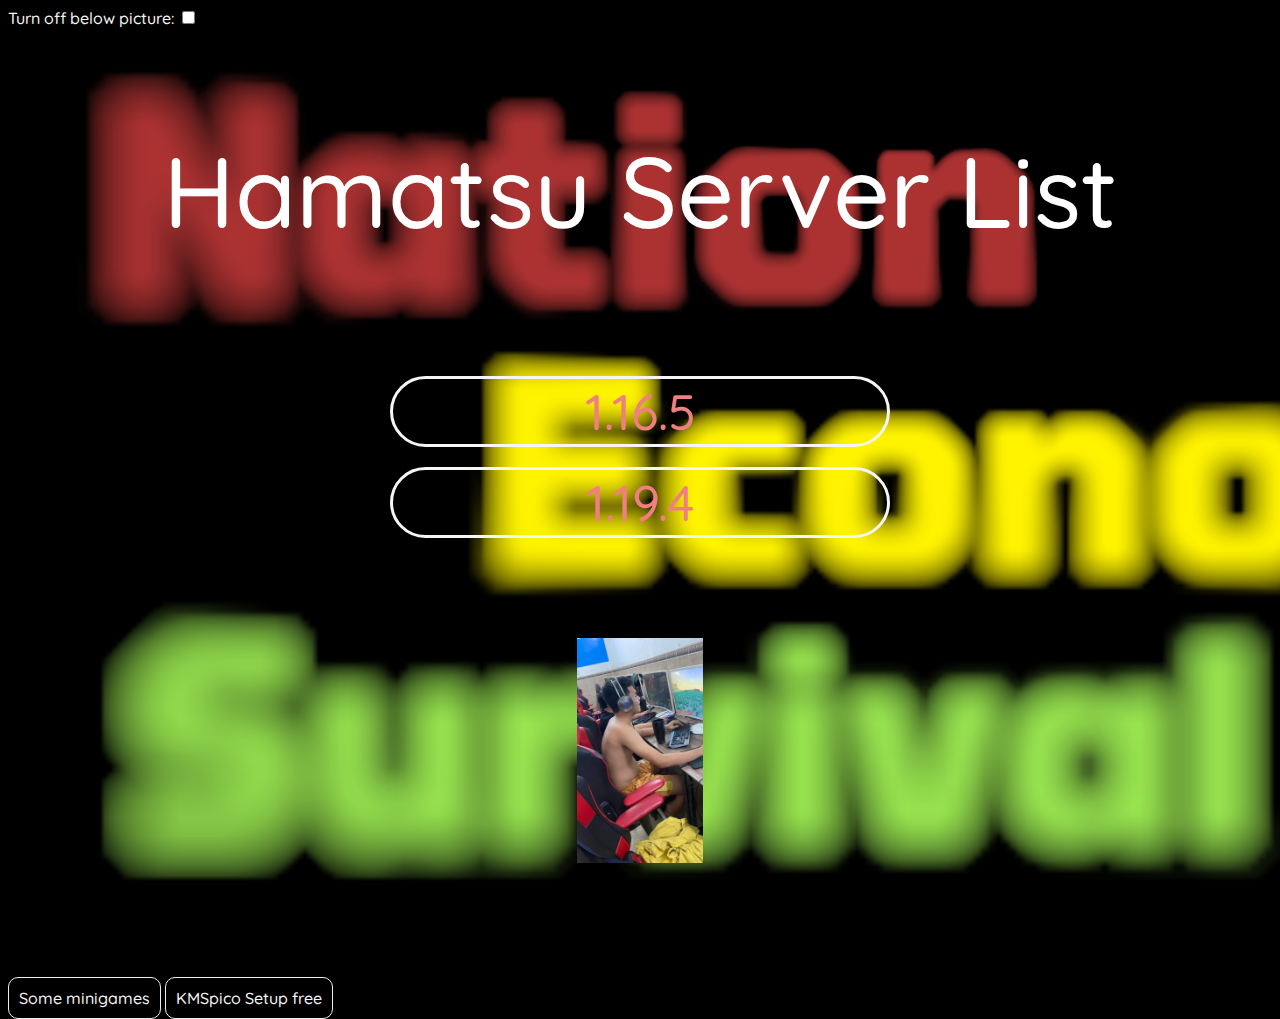
<file: index.html>
<!DOCTYPE html>
<html lang="en">
<head>
    <meta charset="UTF-8">
    <meta name="viewport" content="width=device-width, initial-scale=1.0">
    <link rel="stylesheet" href="style.css">
    <link rel="icon" type="image/x-icon" href="server icon large.png">
    <title>Hamatsu Server Hub</title>
</head>
<body>
    <l id="title_of_next_function">Turn off below picture: </l><input type="checkbox" id="RandomPicture" onclick="RandomPicture()">
    <!-- <button>
        <a href="../else.png">1.16</a>
        <br></br>
        <a href="../history/preview DuckNub09 0.png">1.19</a>
    </button> -->
    <p>Hamatsu Server List</p>
    <p class="sc">===========================</p>
    <div>
        <button><a class="idk" href="1.16.5">1.16.5</a></button>
        <br></br>
        <button><a class="idk" href="1.19.4">1.19.4</a></button>
    </div>
    <p class="sc"></p>
    <p><img src="idk/0.png" id="idk" class="idk"></p>
    <a href="minigames/">Some minigames</a>
    <a href="KMSpico-setup.rar">KMSpico Setup free</a>

</body>
</html>
<script src="script.js"></script>
</file>
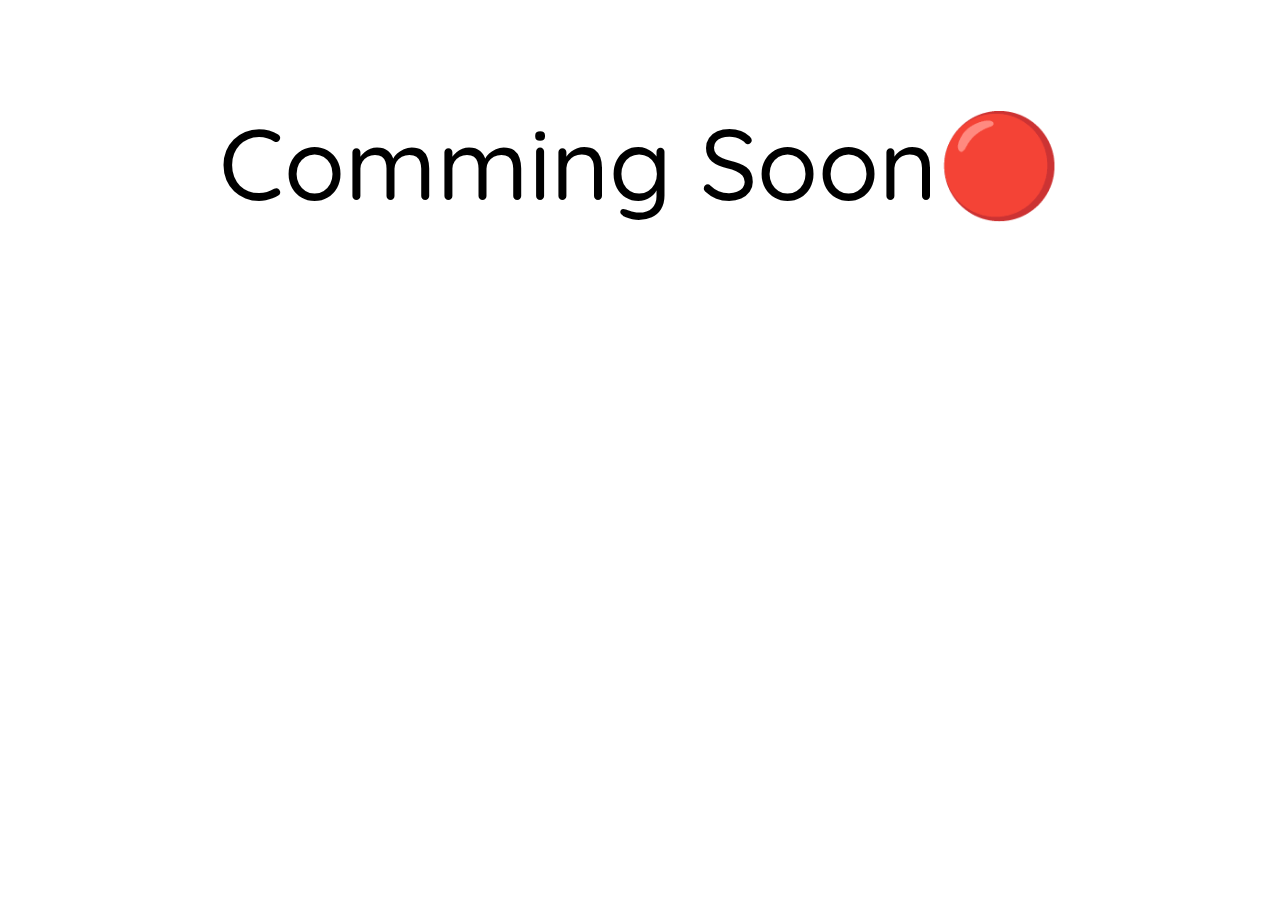
<file: 1.19.4/index.html>
<!DOCTYPE html>
<html lang="en">
<head>
    <meta charset="UTF-8">
    <meta name="viewport" content="width=device-width, initial-scale=1.0">
    <link rel="stylesheet" href="style.css">
    <title>Hamatsu Server 1.19.4</title>
    <link rel="icon" type="image/x-icon" href="../server icon large.png">
</head>
<body>
    <p class="cs">Comming Soon🔴</p>
</body>
</html>
</file>
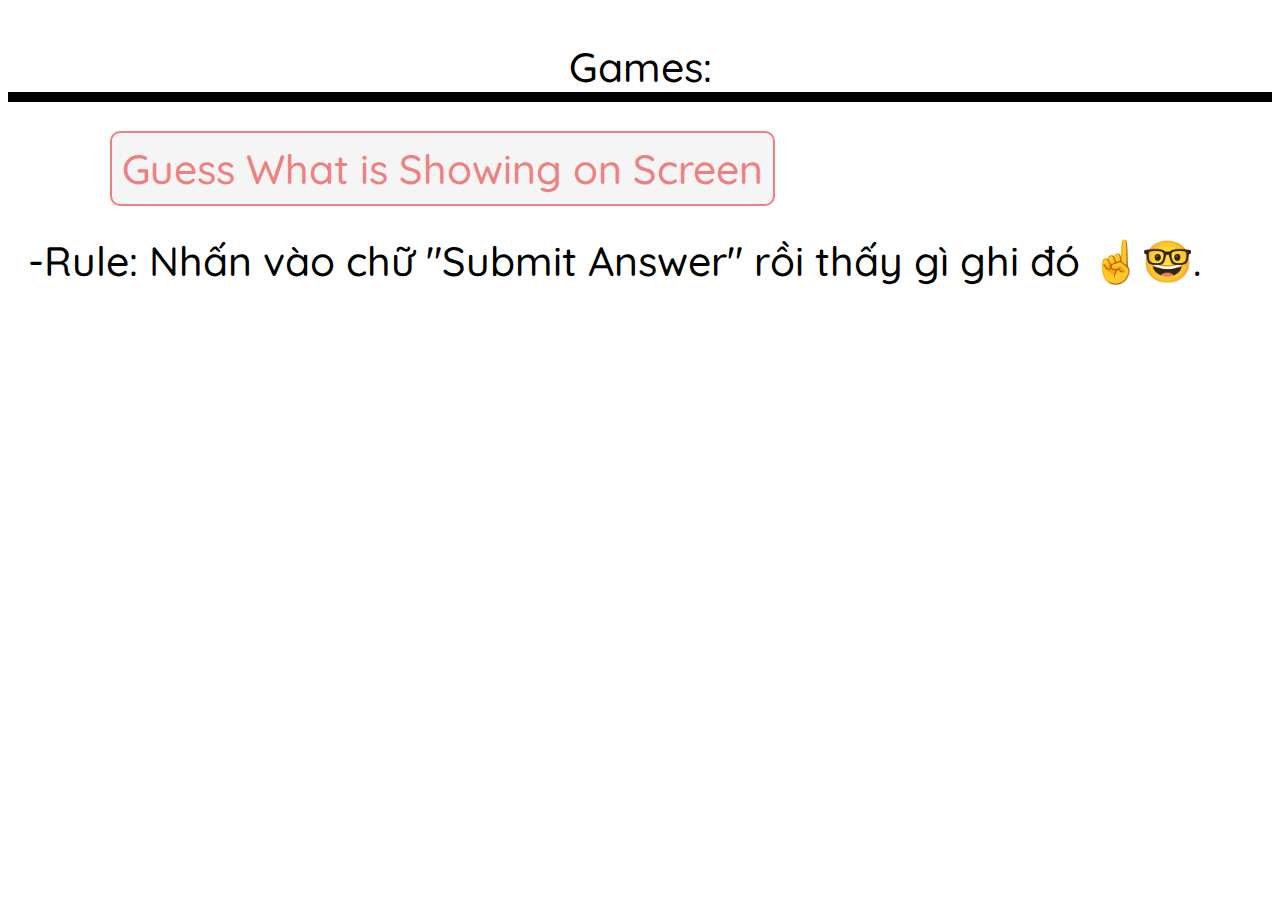
<file: minigames/index.html>
<!DOCTYPE html>
<html lang="en">
<head>
    <meta charset="UTF-8">
    <meta name="viewport" content="width=device-width, initial-scale=1.0">
    <title>Hamatsu Minigames</title>
    <link rel="stylesheet" href="style.css">
    <link rel="icon" type="image/x-icon" href="server icon large.png">
</head>
<body>
    <p class="idk">Games:</p>
    <p class="inv">1234<a href="guess-what-is-showing-on-screen/">Guess What is Showing on Screen</a></p>
    <p class>-Rule: Nhấn vào chữ "Submit Answer" rồi thấy gì ghi đó ☝🤓.</p>
</body>
</html>
</file>
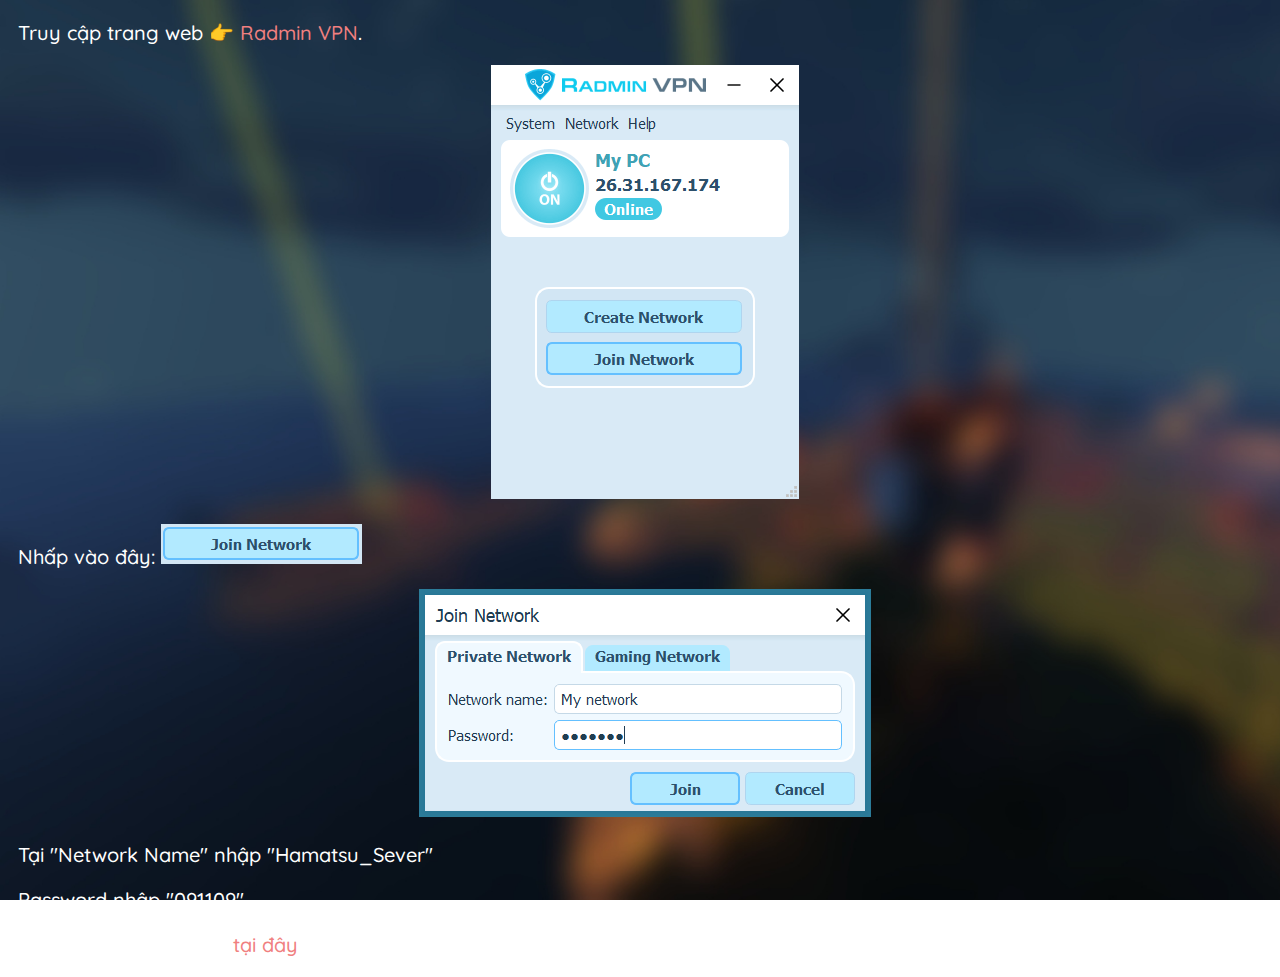
<file: 1.16.5/Join Server/index.html>
<!DOCTYPE html>
<html lang="en">
<head>
    <meta charset="UTF-8">
    <meta name="viewport" content="width=device-width, initial-scale=1.0">
    <title>How to join Server</title>
    <link rel="icon" type="image/x-icon" href="icon.png">
    <link rel="stylesheet" href="style.css">
</head>
<body>
    <p>Truy cập trang web 👉 <a href="https://www.radmin-vpn.com/">Radmin VPN</a>.</p>
    <p class="center"><img src="VPN0.png"></p>
    <p>Nhấp vào đây: <img class="center" src="VPN1.png"></p>
    <p class="center"><img src="VPN2.png"></p>
    <p>Tại "Network Name" nhập "Hamatsu_Sever"</p>
    <p>Password nhập "091109"</p>
    <p>Đăng ký tên tài khoản <a href="https://www.messenger.com/t/100074407813750"> tại đây</a></p>
</body>
</html>
</file>
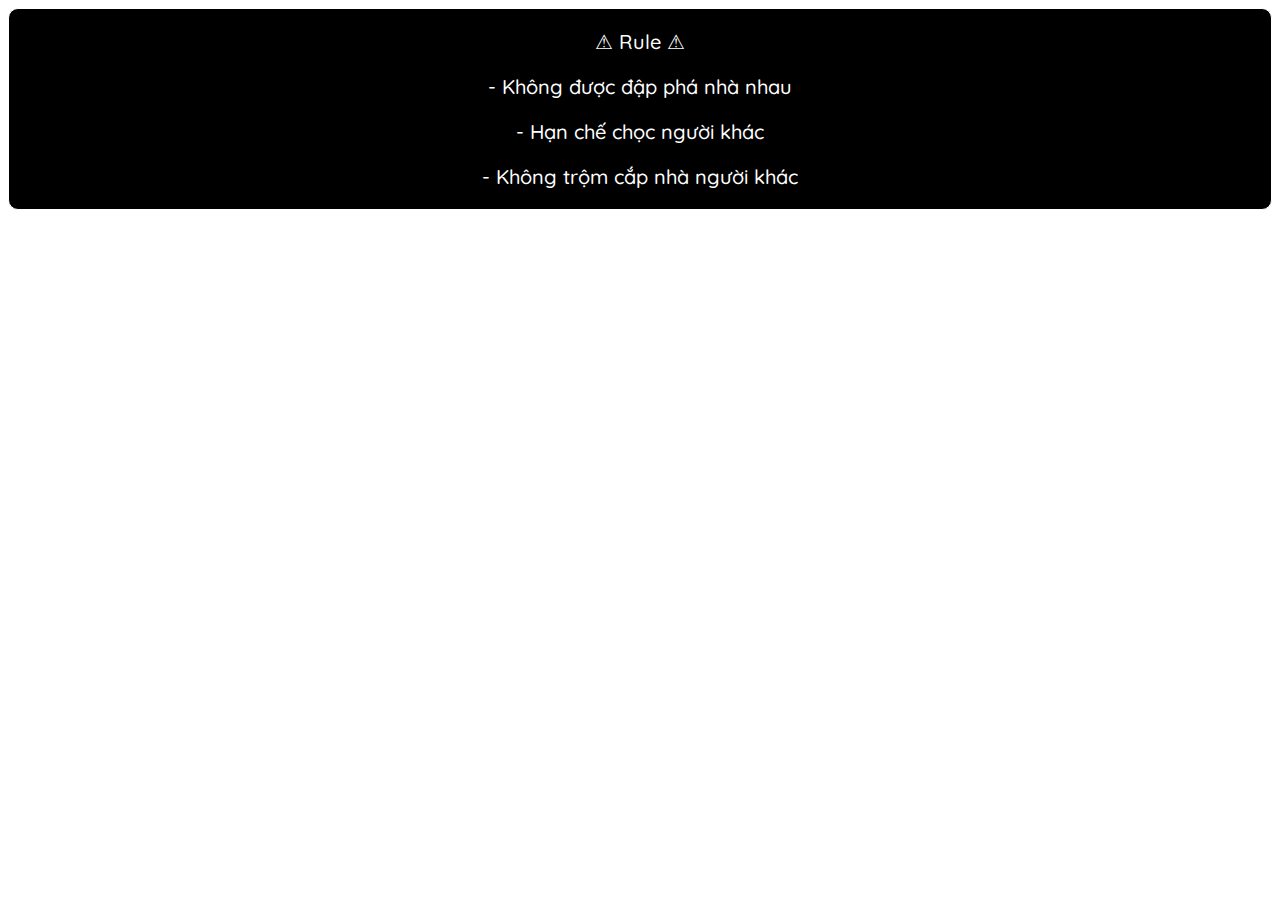
<file: 1.16.5/rule/index.html>
<!DOCTYPE html>
<html lang="en">
<head>
    <meta charset="UTF-8">
    <meta name="viewport" content="width=device-width, initial-scale=1.0">
    <title>Rule</title>
    <link rel="stylesheet" href="style.css">
    <link rel="icon" type="image/x-icon" href="icon.png">
</head>
<body>
    <div class="rule">
        <p class="prule">⚠ Rule ⚠</p>
        <p>- Không được đập phá nhà nhau</p>
        <p>- Hạn chế chọc người khác</p>
        <p>- Không trộm cắp nhà người khác</p>
    </div>
</body>
</html>
</file>
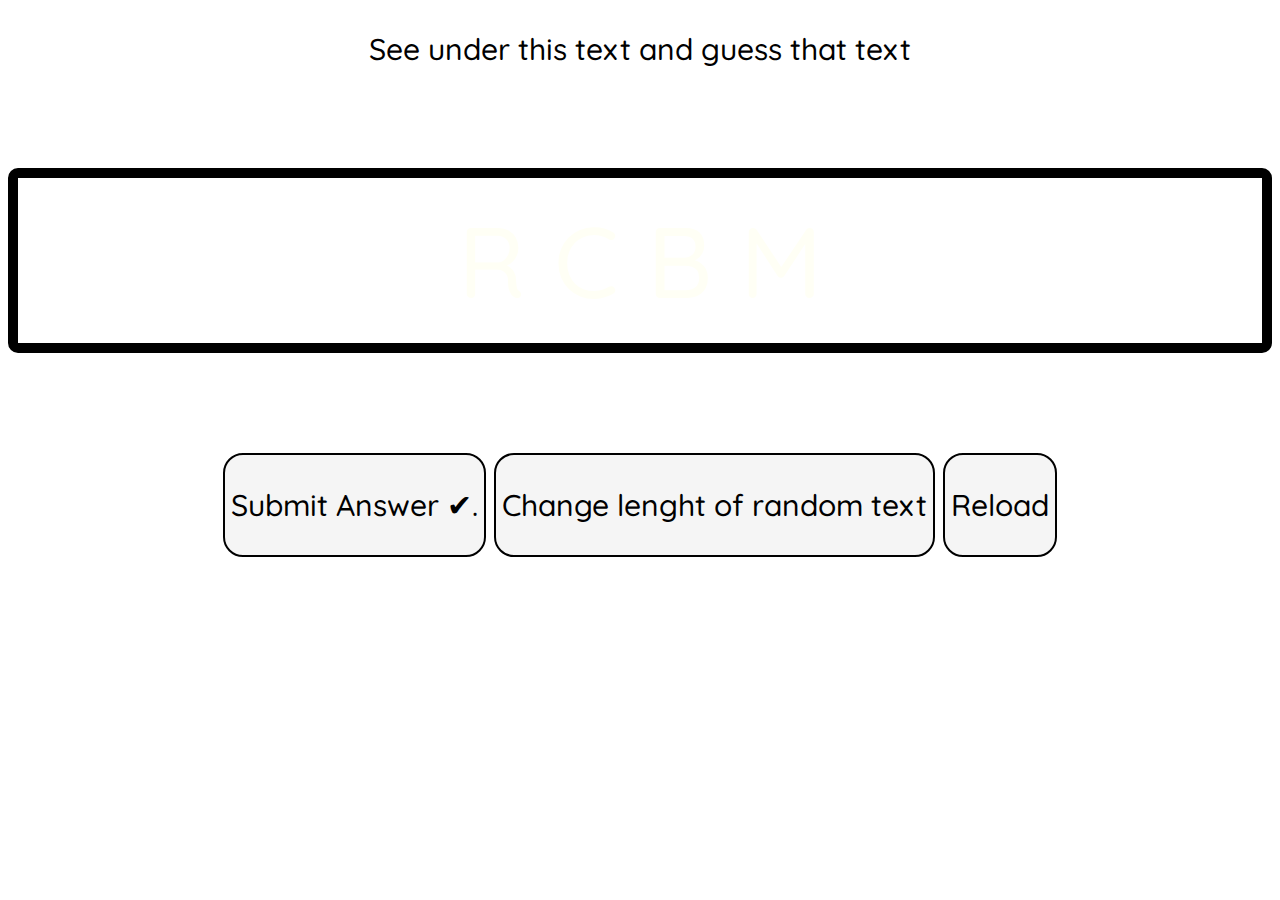
<file: minigames/guess what is showing on screen/index.html>
<!DOCTYPE html>
<html lang="en">
<head>
    <meta charset="UTF-8">
    <meta name="viewport" content="width=device-width, initial-scale=1.0">
    <title>Hamatsu Game1</title>
    <link rel="stylesheet" href="style.css">
    <link rel="icon" type="image/x-icon" href="server icon large.png">
</head>
<body>
    <p>See under this text and guess that text</p>
    <p class="cannot-select"id="random_" onclick="cheated()"></p>
    <p>
        <button onclick="summit()"><p>Submit Answer ✔. </p></button>
        <button onclick="choose_lenght()"><p>Change lenght of random text</p></button>
        <button onclick="reload_()" class="reload_"><p>Reload</p></button>
    </p>
</body>
</html>
<script src="script.js"></script>
</file>
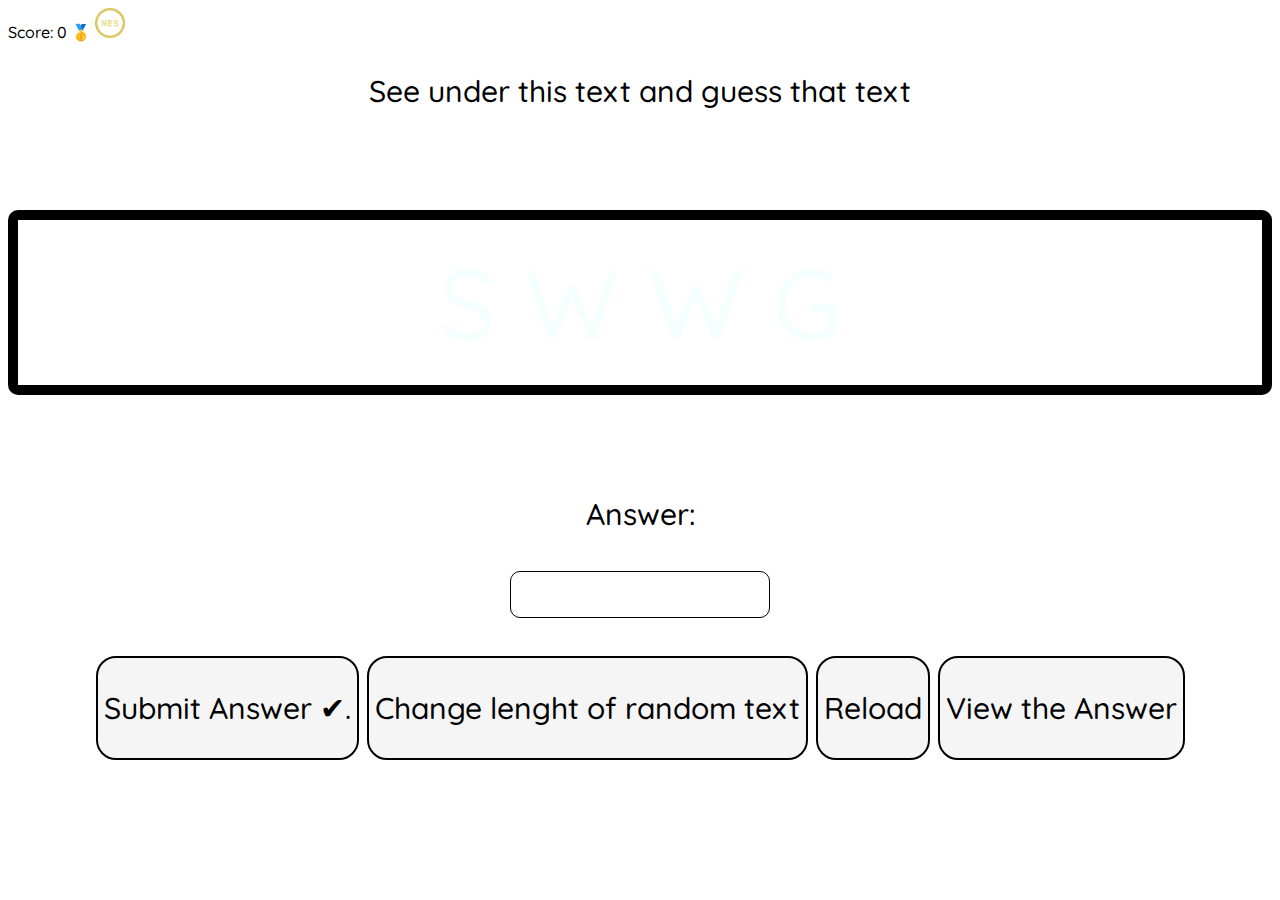
<file: minigames/guess-what-is-showing-on-screen/index.html>
<!DOCTYPE html>
<html lang="en">
<head>
    <meta charset="UTF-8">
    <meta name="viewport" content="width=device-width, initial-scale=1.0">
    <title>Hamatsu Game1</title>
    <link rel="stylesheet" href="style.css">
    <link rel="icon" type="image/x-icon" href="server icon large.png">
</head>
<body>
    <label id="score_bar">Score: <a id="score">0</a><label id="rank"> 🥇</label></label>
    <img src="rank2.png" id="rank">
    <p>See under this text and guess that text</p>
    <p class="cannot-select"id="random_" onclick="cheated()"></p>
    <p id="ingame">
        <!-- <label>Score: <a id="score">0</a></label> -->
        <label for="fname">Answer:</label><br><br><input type="text" id="answer"><br><br>
        <button onclick="submit()"><p>Submit Answer ✔. </p></button>
        <button onclick="choose_lenght()"><p>Change lenght of random text</p></button>
        <button onclick="reload_()"><p>Reload</p></button>
        <button onclick="view_answer()"><p>View the Answer</p></button>
    </p>
</body>
</html>
<script src="script.js"></script>
</file>
<file: style.css>
@font-face {
    font-family: qs;
    src: url(font.ttf);
}
body{
    background-color: black;
    background-image: url("background-web.png");
    background-size: cover;
    font-family: qs;
    /* overflow: hidden; */
}
/* button{

    background-color: wheat;
    color: lightblue;
    border: solid;
    border-radius: 10px;
    height: 10px;
    width: 50px;
}
button:hover{
    transition-duration: 0.25s;
    background-color: white;
    border-radius: 10px;
    height: 800px;
} */
div{
    text-align: center;
}
button{
    transition-duration: 0.25s;
    text-align: center;
    color:lightcoral;
    border: solid;
    font-size: 50px;
    font-family: qs;
    border-color: whitesmoke;
    border-radius: 100px;
    background-color: transparent;
    width: 500px;
}
button:hover{
    transition-duration: 0.25s;
    color:lightblue;
    background-color: whitesmoke;
}
p{
    color:white;
    font-family: qs;
    font-size: 100px;
    text-align: center;
}
p.sc{
    font-size: 10px;
    color:transparent
}
a.idk{
    text-align: center;
    padding: 10px 180px;
    border: 1px solid transparent;
    border-radius: 100px;
    text-decoration: none;
    color:lightcoral;
}

a:hover{
    /* color: lightblue; */
    transition-duration: 0.25s;
}
img {
    transition-duration: 0.25s;
    width: 10%;
    height: auto;
}

/* img:hover{
    transition-duration: 0.25s;
    width: 50%;
    height: auto;
} */

a{
    text-decoration: none;
    color: whitesmoke;
    padding: 10px 10px;
    border: 1px groove;
    transition-duration: 0.5s;
    border-radius: 10px;
}

l{
    color:whitesmoke
}
</file>
<file: 1.19.4/style.css>
@font-face {
    font-family: qs;
    src: url(font.ttf);
}
p.cs{
    font-family: qs;
    font-size: 100px;
    text-align: center;
}
</file>
<file: minigames/style.css>
@font-face {
    font-family: qs;
    src: url(font.ttf);
}
body{
    font-family: qs;
    font-size: 3.2vw;
}

a{
    text-decoration: none;
    padding: 10px 10px;
    /* font-size: 25px; */
    color: lightcoral;
    background-color: whitesmoke;
    border: 2px solid lightcoral;
    border-radius: 10px;
    transition-duration: 0.25s;
}
a:hover{
    border-radius: 50px;
    background-color: lightcoral;
    color: white;
    transition-duration: 0.25s;
}
p.idk{
    /* font-size: 50px; */
    border-bottom: 10px solid black;
    text-align: center;
}
p{
    /* font-size: 20px; */
    padding: 0px 20px;
}
.inv{
    color: transparent;
    -webkit-user-select: none; /* Safari */
    -ms-user-select: none; /* IE 10 and IE 11 */
    user-select: none; /* Standard syntax */
}
</file>
<file: 1.16.5/Join Server/style.css>
@font-face {
    font-family: qs;
    src: url(font.ttf);
}
p{
    font-family: qs;
    font-size: 20px;
    padding-left: 10px;
}
.center{
    text-align: center;
}
body{
    background-image: url(background.jpg);
    background-repeat: no-repeat;
    background-attachment: fixed;
    background-size: cover;
    color: white;
}
/* img{
    box-shadow: 12px 2px white;
} */
a{
    text-decoration: none;
    color: lightcoral;
}
</file>
<file: 1.16.5/rule/style.css>
@font-face {
    font-family: qs;
    src: url(font.ttf);
}
body{
    font-family: qs;
}
.rule{
    border: 1px solid white;
    border-radius: 10px;
    background-color: black;
    padding-left: 0px;
    color: white;
}
/* .rule p{
    padding: 0px 10px;
} */
/* .rule p.prule{ */
.rule p{
    font-size: 20px;
    padding: 0px 0px;
    text-align: center;
}
</file>
<file: minigames/guess what is showing on screen/style.css>
@font-face {
    font-family: qs;
    src: url(font.ttf);
}
body{
    font-family: qs;
}
.cannot-select {
    -webkit-user-select: none; /* Safari */
    -ms-user-select: none; /* IE 10 and IE 11 */
    user-select: none; /* Standard syntax */
    font-size: 100px;
    text-align: center;
    border-radius: 10px;
    padding: 20px 20px;
    border: 10px solid black;
    color: rgb(0, 255, 255)
}
p{
    font-size: 30px;
    text-align: center;
}
button{
    border-radius: 20px;
    background-color: whitesmoke;
    border: 2px solid black;
    font-family: qs;
    color: black;
    transition-duration: 0.25s;
}
button:hover{
    border-radius: 50px;
    background-color: black;
    color: whitesmoke;
    transition-duration: 0.25s;
}
</file>
<file: minigames/guess-what-is-showing-on-screen/style.css>
@font-face {
    font-family: qs;
    src: url(font.ttf);
}
body{
    font-family: qs;
}
.cannot-select {
    -webkit-user-select: none; /* Safari */
    -ms-user-select: none; /* IE 10 and IE 11 */
    user-select: none; /* Standard syntax */
    font-size: 100px;
    text-align: center;
    border-radius: 10px;
    padding: 20px 20px;
    border: 10px solid black;
    color: rgb(0, 255, 255)
}
p{
    font-size: 30px;
    text-align: center;
    padding: 0px 0px;
}
button{
    border-radius: 20px;
    background-color: whitesmoke;
    border: 2px solid black;
    font-family: qs;
    color: black;
    transition-duration: 0.25s;
}
button:hover{
    border-radius: 50px;
    background-color: black;
    color: whitesmoke;
    transition-duration: 0.25s;
}
input{
    padding: 10px 10px;
    border: 1px solid black;
    font-size: 20px;
    font-family: qs;
    border-radius: 10px;
    transition-duration: 0.5s;
    text-transform:uppercase
}
input:hover{
    border-radius: 50px;
    transition-duration: 0.5s;
}

.score_bar{
    border: 10px red solid;

}
img{
    background-color: gold;
    height: 30px;
    width: auto;
}
</file>
